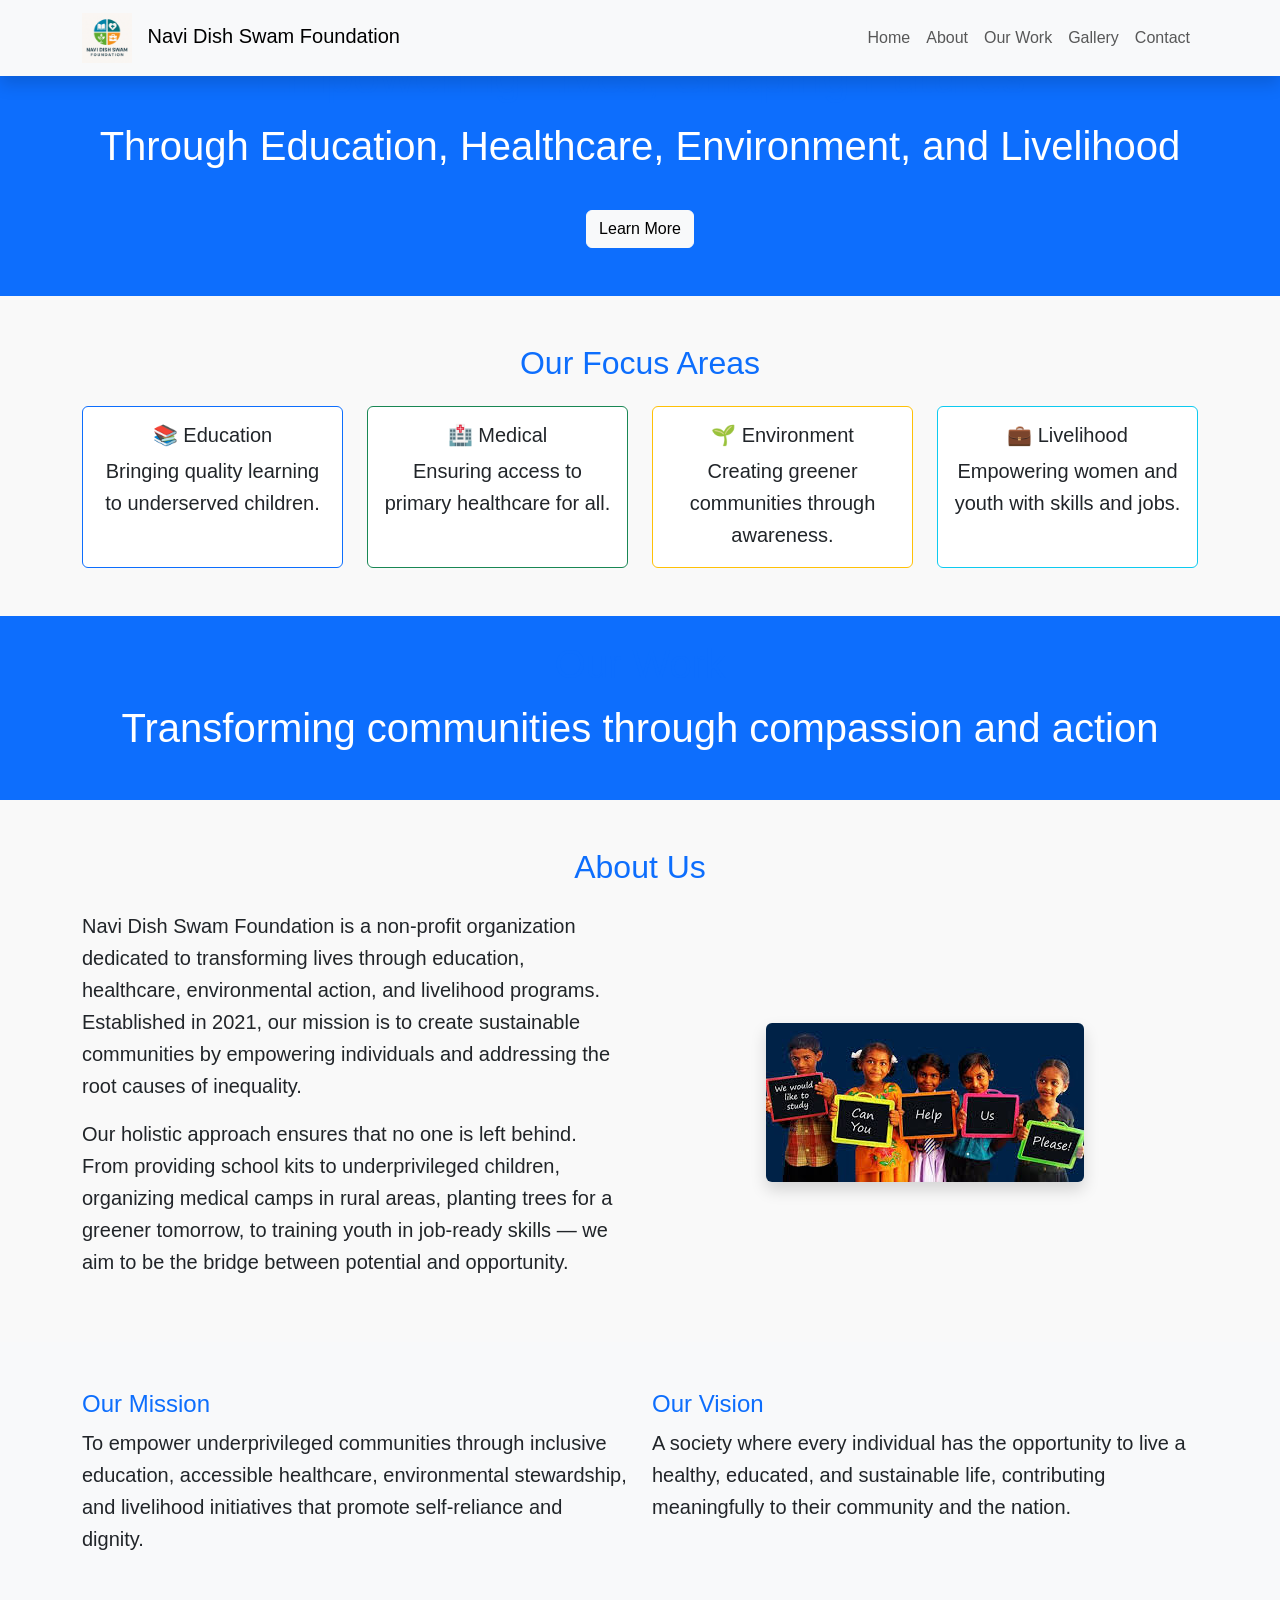
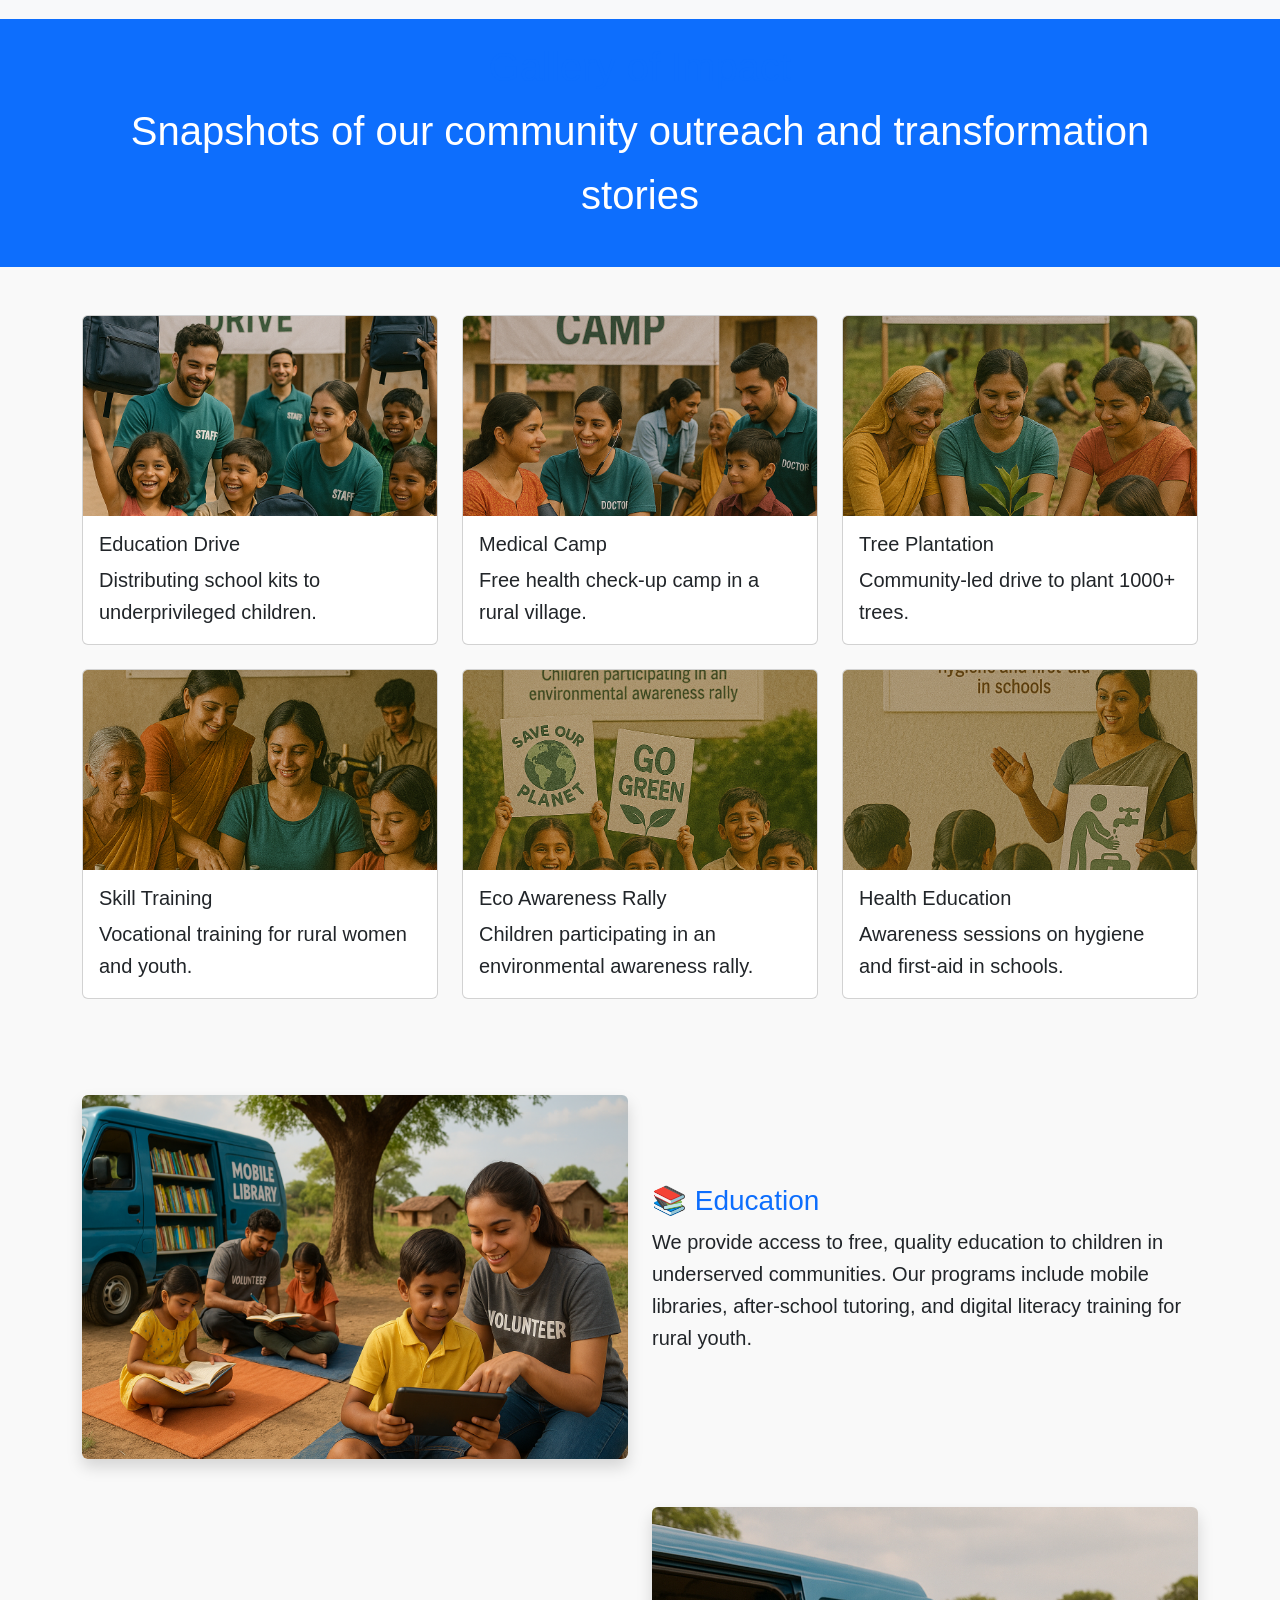
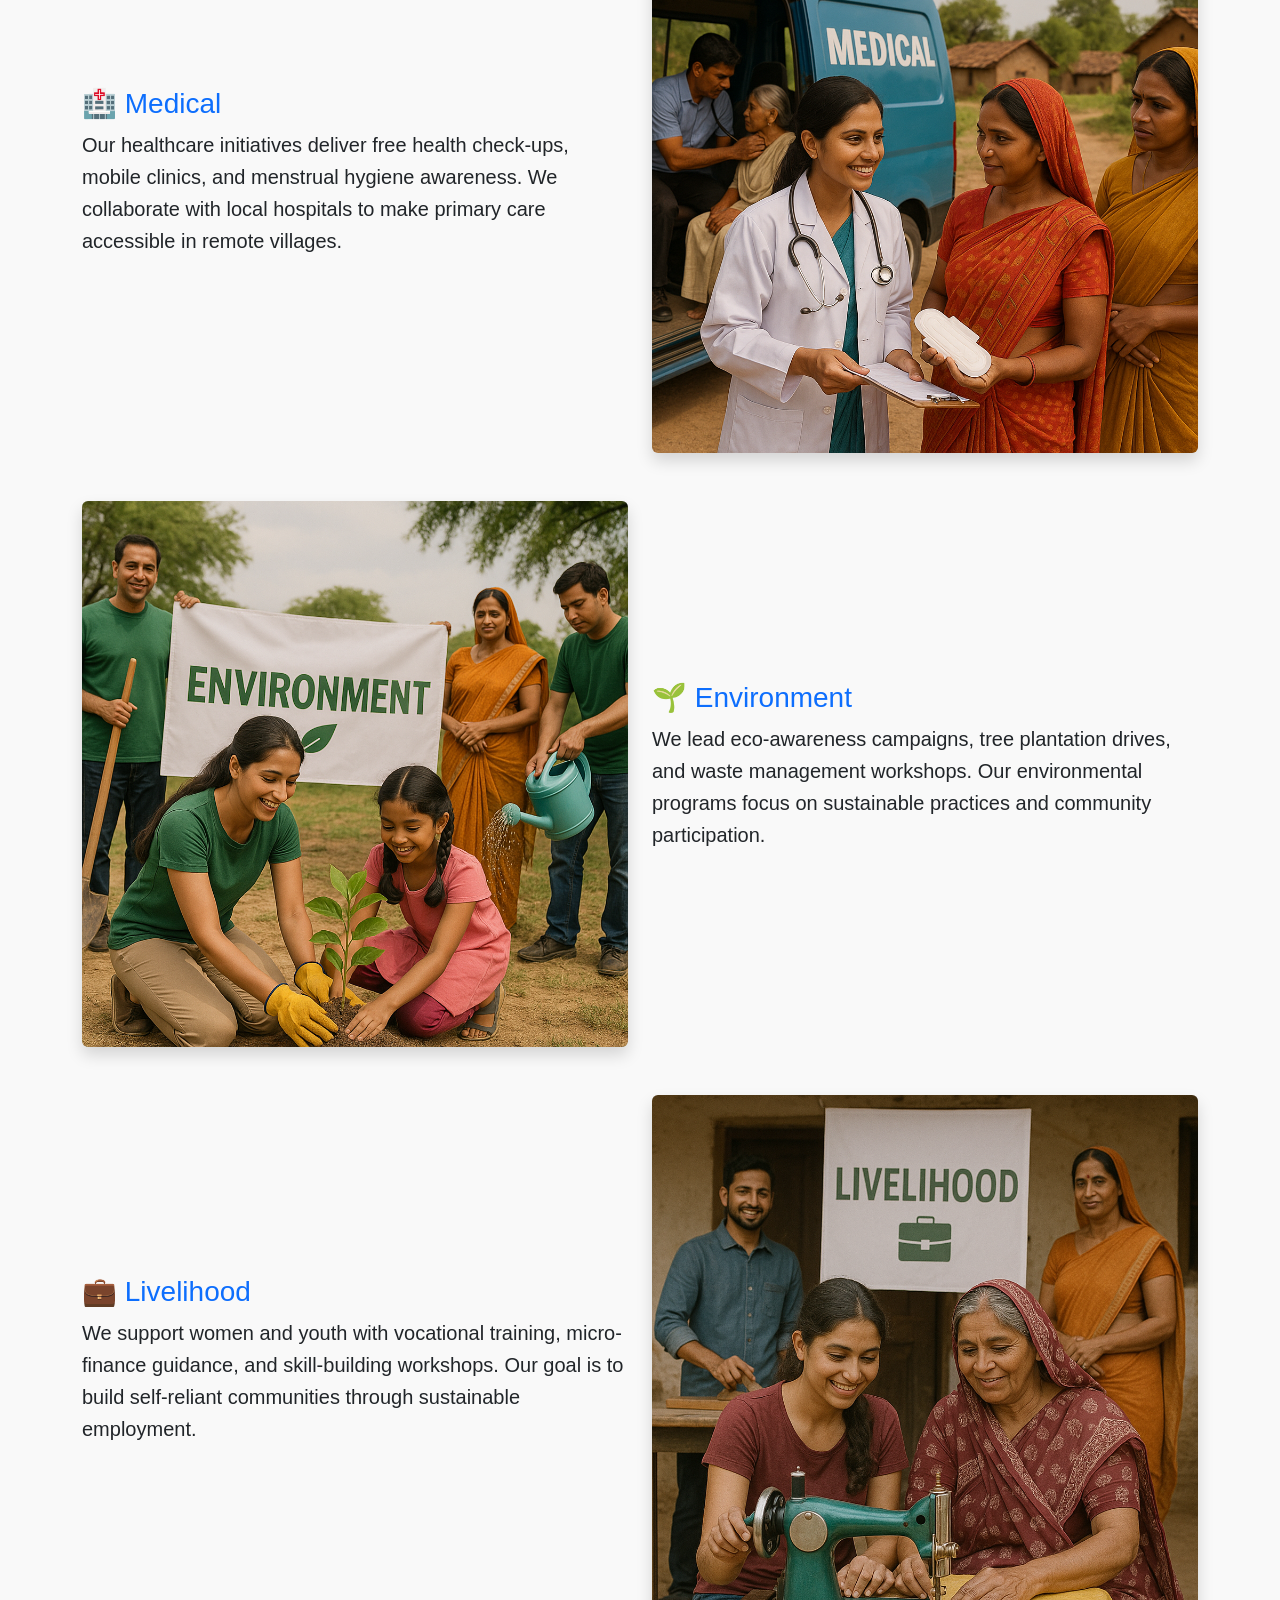
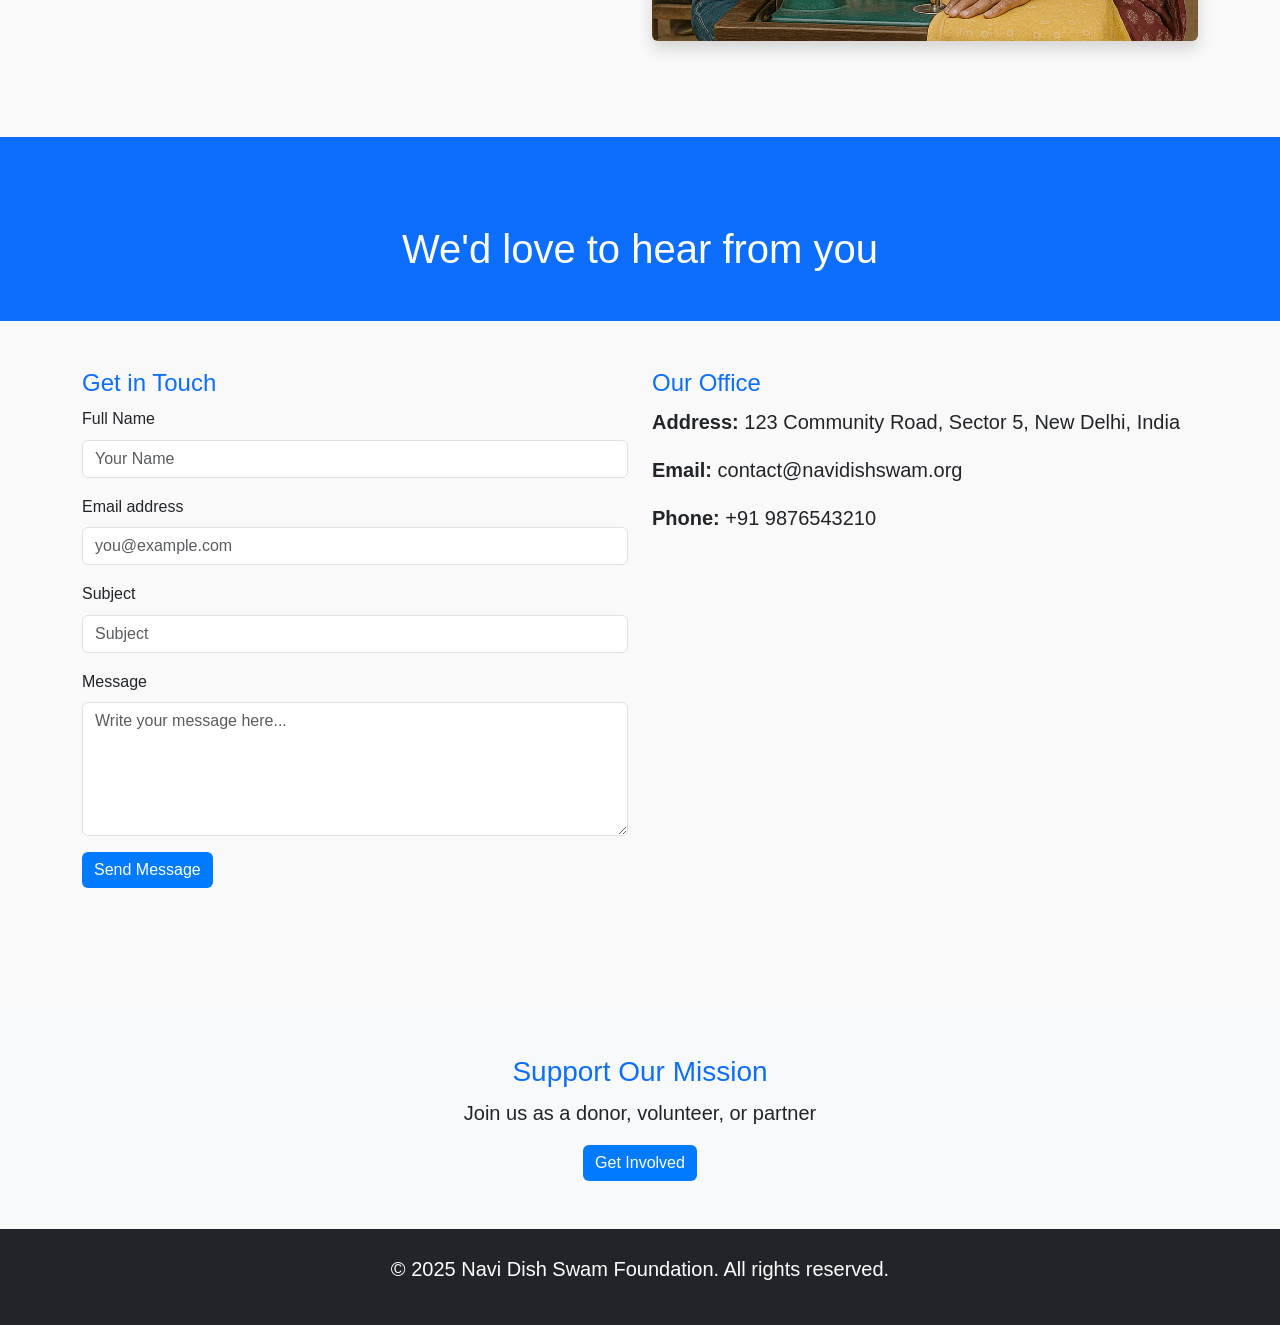
<file: NGO Website(Project)/index.html>
<!-- index.html -->
<!DOCTYPE html>
<html lang="en">
<head>
  <meta charset="UTF-8">
  <meta name="viewport" content="width=device-width, initial-scale=1">
  <title>Navi Dish Swam Foundation</title>
  <link rel="stylesheet" href="https://cdn.jsdelivr.net/npm/bootstrap@5.3.0/dist/css/bootstrap.min.css">
  <link rel="stylesheet" href="style.css">
</head>
<body>

  <!-- Navbar -->
  <nav class="navbar navbar-expand-lg navbar-light bg-light shadow" style="position: fixed; z-index: 1; width: 100%;">
    <div class="container">
      <a class="navbar-brand" href="#">
        <img src="assets/images/logo.png" alt="Navi Dish Logo" height="50">
        Navi Dish Swam Foundation
      </a>
      <button class="navbar-toggler" data-bs-toggle="collapse" data-bs-target="#navMenu">
        <span class="navbar-toggler-icon"></span>
      </button>
      <div class="collapse navbar-collapse" id="navMenu">
        <ul class="navbar-nav ms-auto">
          <li class="nav-item"><a class="nav-link" href="#home">Home</a></li>
          <li class="nav-item"><a class="nav-link" href="#about">About</a></li>
          <li class="nav-item"><a class="nav-link" href="#work">Our Work</a></li>
          <li class="nav-item"><a class="nav-link" href="#gallery">Gallery</a></li>
          <li class="nav-item"><a class="nav-link" href="#contact">Contact</a></li>
        </ul>
      </div>
    </div>
  </nav>

  <!-- Hero Section -->
  <header class="bg-primary text-white text-center py-5">
    <div class="container" id="home">
      <h1 class="display-5">Empowering Lives, Shaping Futures</h1>
      <p class="lead" style="font-size: 40px;">Through Education, Healthcare, Environment, and Livelihood</p>
      <a href="/" class="btn btn-light mt-3">Learn More</a>
    </div>
  </header>

  <!-- Sectors -->
  <section class="py-5">
    <div class="container text-center" id="work">
      <h2 class="mb-4">Our Focus Areas</h2>
      <div class="row g-4">
        <div class="col-md-3">
          <div class="card h-100 border-primary">
            <div class="card-body">
              <h5 class="card-title">📚 Education</h5>
              <p class="card-text">Bringing quality learning to underserved children.</p>
            </div>
          </div>
        </div>
        <div class="col-md-3">
          <div class="card h-100 border-success">
            <div class="card-body">
              <h5 class="card-title">🏥 Medical</h5>
              <p class="card-text">Ensuring access to primary healthcare for all.</p>
            </div>
          </div>
        </div>
        <div class="col-md-3">
          <div class="card h-100 border-warning">
            <div class="card-body">
              <h5 class="card-title">🌱 Environment</h5>
              <p class="card-text">Creating greener communities through awareness.</p>
            </div>
          </div>
        </div>
        <div class="col-md-3">
          <div class="card h-100 border-info">
            <div class="card-body">
              <h5 class="card-title">💼 Livelihood</h5>
              <p class="card-text">Empowering women and youth with skills and jobs.</p>
            </div>
          </div>
        </div>
      </div>
    </div>
  </section>

    <!-- Header -->
  <header class="bg-primary text-white text-center py-4">
    <div class="container">
      <h1>Our Work</h1>
      <p style="font-size: 40px;">Transforming communities through compassion and action</p>
    </div>
  </header>

    <section class="py-5" id="about">
    <div class="container">
      <h2 class="text-center mb-4">About Us</h2>
      <div class="row align-items-center">
        <div class="col-md-6">
          <p class="lead">
            Navi Dish Swam Foundation is a non-profit organization dedicated to transforming lives through education, healthcare, environmental action, and livelihood programs. Established in 2021, our mission is to create sustainable communities by empowering individuals and addressing the root causes of inequality.
          </p>
          <p>
            Our holistic approach ensures that no one is left behind. From providing school kits to underprivileged children, organizing medical camps in rural areas, planting trees for a greener tomorrow, to training youth in job-ready skills — we aim to be the bridge between potential and opportunity.
          </p>
        </div>
        <div class="col-md-6 text-center">
          <img src="assets/images/about-us.jpg" class="img-fluid rounded shadow" alt="About Us">
        </div>
      </div>
    </div>
  </section>

  <!-- Mission & Vision -->
  <section class="bg-light py-5">
    <div class="container">
      <div class="row">
        <div class="col-md-6">
          <h4>Our Mission</h4>
          <p>To empower underprivileged communities through inclusive education, accessible healthcare, environmental stewardship, and livelihood initiatives that promote self-reliance and dignity.</p>
        </div>
        <div class="col-md-6">
          <h4>Our Vision</h4>
          <p>A society where every individual has the opportunity to live a healthy, educated, and sustainable life, contributing meaningfully to their community and the nation.</p>
        </div>
      </div>
    </div>
  </section>

  <header class="bg-primary text-white text-center py-4">
  <div class="container">
    <h1>Gallery of Impact</h1>
    <p style="font-size: 40px;">Snapshots of our community outreach and transformation stories</p>
  </div>
</header>

<!-- Gallery Grid -->
<section class="py-5">
  <div class="container" id="gallery">
    <div class="row g-4">
      <!-- Image Item -->
      <div class="col-sm-6 col-md-4">
        <div class="card h-100">
          <img src="assets/images/gallery1.png" class="card-img-top" alt="Education Drive">
          <div class="card-body">
            <h5 class="card-title">Education Drive</h5>
            <p class="card-text">Distributing school kits to underprivileged children.</p>
          </div>
        </div>
      </div>

      <div class="col-sm-6 col-md-4">
        <div class="card h-100">
          <img src="assets/images/gallery2.png" class="card-img-top" alt="Medical Camp">
          <div class="card-body">
            <h5 class="card-title">Medical Camp</h5>
            <p class="card-text">Free health check-up camp in a rural village.</p>
          </div>
        </div>
      </div>

      <div class="col-sm-6 col-md-4">
        <div class="card h-100">
          <img src="assets/images/gallery3.png" class="card-img-top" alt="Tree Plantation">
          <div class="card-body">
            <h5 class="card-title">Tree Plantation</h5>
            <p class="card-text">Community-led drive to plant 1000+ trees.</p>
          </div>
        </div>
      </div>

      <div class="col-sm-6 col-md-4">
        <div class="card h-100">
          <img src="assets/images/gallery4.png" class="card-img-top" alt="Skill Training">
          <div class="card-body">
            <h5 class="card-title">Skill Training</h5>
            <p class="card-text">Vocational training for rural women and youth.</p>
          </div>
        </div>
      </div>

      <div class="col-sm-6 col-md-4">
        <div class="card h-100">
          <img src="assets/images/gallery5.png" class="card-img-top" alt="Eco Awareness Rally">
          <div class="card-body">
            <h5 class="card-title">Eco Awareness Rally</h5>
            <p class="card-text">Children participating in an environmental awareness rally.</p>
          </div>
        </div>
      </div>

      <div class="col-sm-6 col-md-4">
        <div class="card h-100">
          <img src="assets/images/gallery6.png" class="card-img-top" alt="Health Education">
          <div class="card-body">
            <h5 class="card-title">Health Education</h5>
            <p class="card-text">Awareness sessions on hygiene and first-aid in schools.</p>
          </div>
        </div>
      </div>
    </div>
  </div>
</section>

  <section class="py-5">
    <div class="container">

      <!-- Education -->
      <div class="row mb-5 align-items-center">
        <div class="col-md-6">
          <img src="assets/images/education.png" alt="Education" class="img-fluid rounded shadow">
        </div>
        <div class="col-md-6">
          <h3>📚 Education</h3>
          <p>We provide access to free, quality education to children in underserved communities. Our programs include mobile libraries, after-school tutoring, and digital literacy training for rural youth.</p>
        </div>
      </div>

      <!-- Medical -->
      <div class="row mb-5 align-items-center flex-md-row-reverse">
        <div class="col-md-6">
          <img src="assets/images/medical.png" alt="Medical" class="img-fluid rounded shadow">
        </div>
        <div class="col-md-6">
          <h3>🏥 Medical</h3>
          <p>Our healthcare initiatives deliver free health check-ups, mobile clinics, and menstrual hygiene awareness. We collaborate with local hospitals to make primary care accessible in remote villages.</p>
        </div>
      </div>

      <!-- Environment -->
      <div class="row mb-5 align-items-center">
        <div class="col-md-6">
          <img src="assets/images/enviroment.png" alt="Environment" class="img-fluid rounded shadow">
        </div>
        <div class="col-md-6">
          <h3>🌱 Environment</h3>
          <p>We lead eco-awareness campaigns, tree plantation drives, and waste management workshops. Our environmental programs focus on sustainable practices and community participation.</p>
        </div>
      </div>

      <!-- Livelihood -->
      <div class="row mb-5 align-items-center flex-md-row-reverse">
        <div class="col-md-6">
          <img src="assets/images/livelihood.png" alt="Livelihood" class="img-fluid rounded shadow">
        </div>
        <div class="col-md-6">
          <h3>💼 Livelihood</h3>
          <p>We support women and youth with vocational training, micro-finance guidance, and skill-building workshops. Our goal is to build self-reliant communities through sustainable employment.</p>
        </div>
      </div>
    </div>
  </section>

  <header class="bg-primary text-white text-center py-4">
  <div class="container">
    <h1>Contact Us</h1>
    <p style="font-size: 40px;">We'd love to hear from you</p>
  </div>
</header>

<!-- Contact Form Section -->
<section class="contact-section py-5">
  <div class="container" id="contact">
    <div class="row g-4">
      <div class="col-md-6">
        <h4>Get in Touch</h4>
        <form>
          <div class="mb-3">
            <label for="name" class="form-label">Full Name</label>
            <input type="text" id="name" class="form-control" placeholder="Your Name" required>
          </div>
          <div class="mb-3">
            <label for="email" class="form-label">Email address</label>
            <input type="email" id="email" class="form-control" placeholder="you@example.com" required>
          </div>
          <div class="mb-3">
            <label for="subject" class="form-label">Subject</label>
            <input type="text" id="subject" class="form-control" placeholder="Subject" required>
          </div>
          <div class="mb-3">
            <label for="message" class="form-label">Message</label>
            <textarea id="message" class="form-control" rows="5" placeholder="Write your message here..." required></textarea>
          </div>
          <button type="submit" class="btn btn-primary">Send Message</button>
        </form>
      </div>

      <div class="col-md-6">
        <h4>Our Office</h4>
        <p><strong>Address:</strong> 123 Community Road, Sector 5, New Delhi, India</p>
        <p><strong>Email:</strong> contact@navidishswam.org</p>
        <p><strong>Phone:</strong> +91 9876543210</p>
        <div class="ratio ratio-4x3 mt-3">
          <iframe
            src="https://www.google.com/maps/embed?pb=!1m18!1m12!1m3!1d14010.474956491356!2d77.2167212!3d28.6448004!2m3!1f0!2f0!3f0!3m2!1i1024!2i768!4f13.1!3m3!1m2!1s0x390ce39bb2f0d63b%3A0x1e409a939c6dcf41!2sConnaught%20Place%2C%20New%20Delhi!5e0!3m2!1sen!2sin!4v1683538900000!5m2!1sen!2sin"
            width="100%" height="100%" frameborder="0" style="border:0;" allowfullscreen=""></iframe>
        </div>
      </div>
    </div>
  </div>
</section>

  <!-- Call to Action -->
  <section class="bg-light py-5 text-center">
    <div class="container">
      <h3>Support Our Mission</h3>
      <p>Join us as a donor, volunteer, or partner</p>
      <a href="contact-section" class="btn btn-primary">Get Involved</a>
    </div>
  </section>

  <!-- Footer -->
  <footer class="bg-dark text-white text-center py-4">
    <div class="container">
      <p>&copy; 2025 Navi Dish Swam Foundation. All rights reserved.</p>
    </div>
  </footer>

  <script src="https://cdn.jsdelivr.net/npm/bootstrap@5.3.0/dist/js/bootstrap.bundle.min.js"></script>
</body>
</html>
</file>
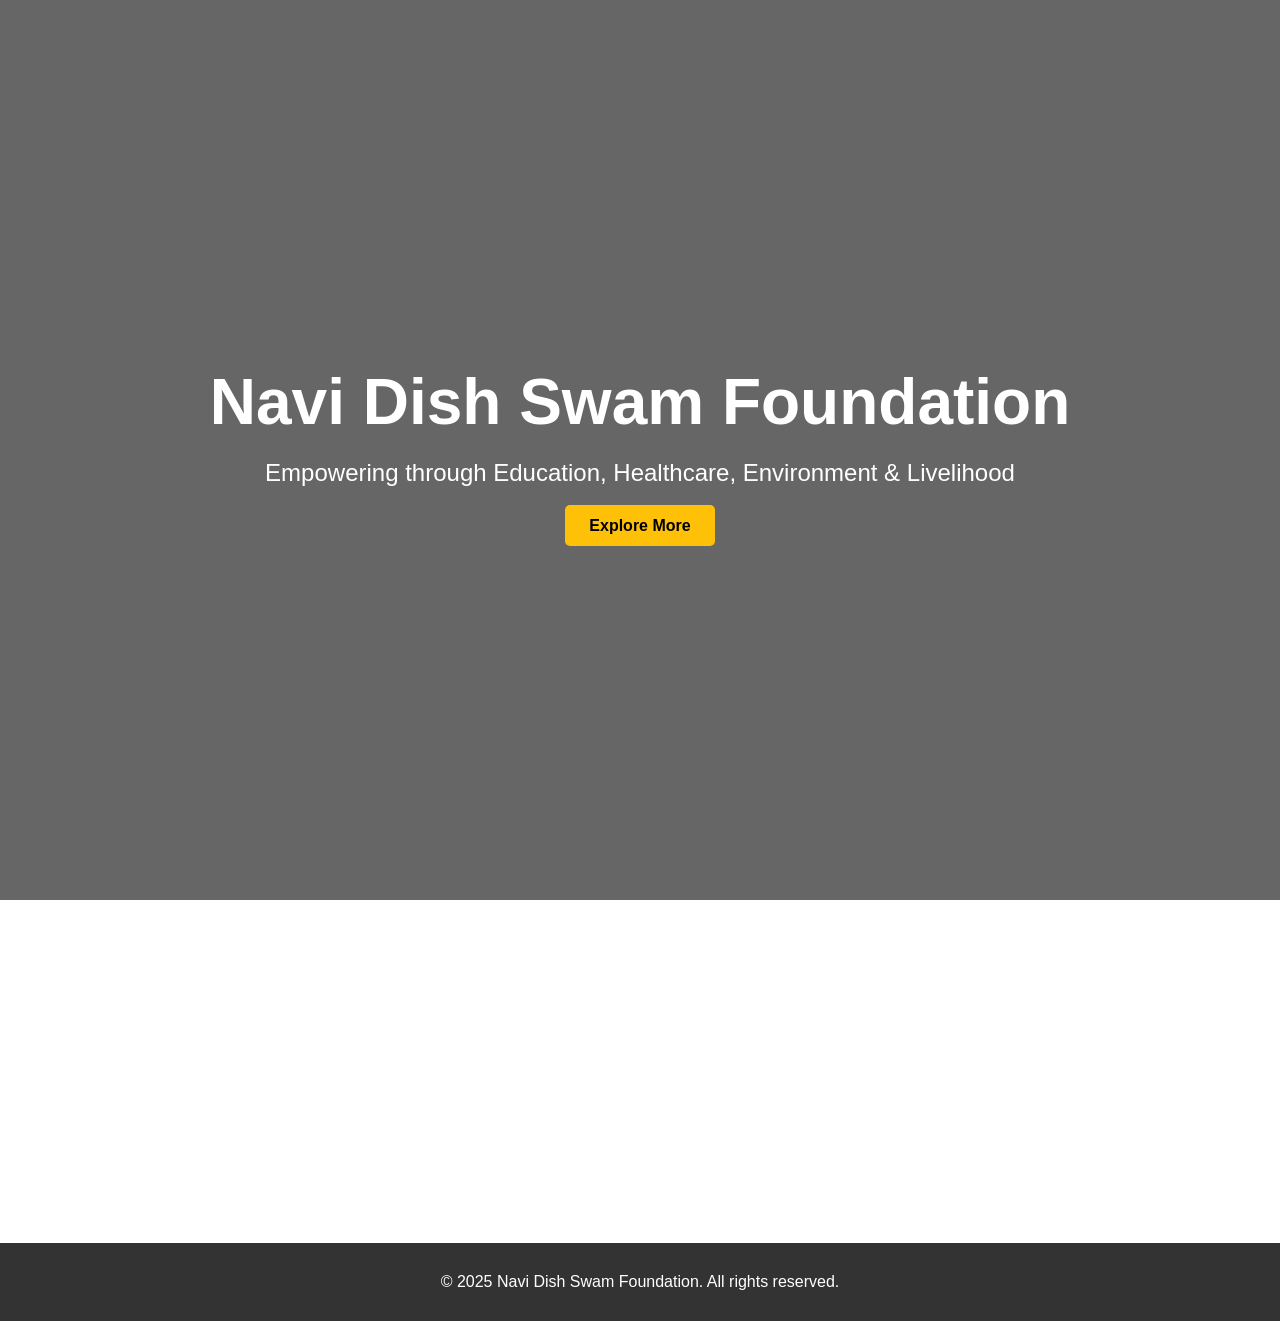
<file: aa.html>
<!DOCTYPE html>
<html lang="en">
<head>
  <meta charset="UTF-8" />
  <meta name="viewport" content="width=device-width, initial-scale=1.0" />
  <title>Navi Dish Swam Foundation</title>
  <link rel="stylesheet" href="https://cdnjs.cloudflare.com/ajax/libs/font-awesome/6.4.0/css/all.min.css">
  <link href="https://unpkg.com/aos@2.3.1/dist/aos.css" rel="stylesheet">
  <style>
    * {
      margin: 0;
      padding: 0;
      box-sizing: border-box;
      scroll-behavior: smooth;
    }
    body {
      font-family: 'Segoe UI', sans-serif;
      background-color: #fff;
      color: #222;
    }
    header {
      height: 100vh;
      background: url('https://images.unsplash.com/photo-1579546929518-9e396f3cc809') no-repeat center center/cover;
      display: flex;
      align-items: center;
      justify-content: center;
      text-align: center;
      color: white;
      position: relative;
    }
    header::after {
      content: "";
      position: absolute;
      top: 0;
      left: 0;
      width: 100%;
      height: 100%;
      background-color: rgba(0,0,0,0.6);
      z-index: 1;
    }
    .hero-content {
      position: relative;
      z-index: 2;
    }
    .hero-content h1 {
      font-size: 4rem;
      margin-bottom: 20px;
    }
    .hero-content p {
      font-size: 1.5rem;
      margin-bottom: 30px;
    }
    .hero-content a {
      text-decoration: none;
      background-color: #ffc107;
      padding: 12px 24px;
      color: #000;
      border-radius: 5px;
      font-weight: bold;
    }
    section {
      padding: 80px 20px;
      max-width: 1200px;
      margin: auto;
    }
    .section-title {
      font-size: 2.5rem;
      text-align: center;
      margin-bottom: 40px;
    }
    .about p {
      font-size: 1.2rem;
      line-height: 1.7;
      text-align: justify;
    }
    footer {
      background-color: #333;
      color: white;
      padding: 30px;
      text-align: center;
    }
  </style>
</head>
<body>
  <header>
    <div class="hero-content" data-aos="fade-up">
      <h1>Navi Dish Swam Foundation</h1>
      <p>Empowering through Education, Healthcare, Environment & Livelihood</p>
      <a href="#about">Explore More</a>
    </div>
  </header>

  <section id="about" class="about" data-aos="fade-up">
    <h2 class="section-title">About Us</h2>
    <p>
      Navi Dish Swam Foundation is a non-profit organization dedicated to improving the lives of underprivileged communities. We focus on critical areas like education, healthcare, environmental conservation, and sustainable livelihoods to create a holistic impact. Our mission is to empower individuals by giving them the tools and opportunities to lead dignified lives.
    </p>
  </section>

  <footer>
    <p>&copy; 2025 Navi Dish Swam Foundation. All rights reserved.</p>
  </footer>

  <script src="https://unpkg.com/aos@2.3.1/dist/aos.js"></script>
  <script>
    AOS.init();
  </script>
</body>
</html>
</file>
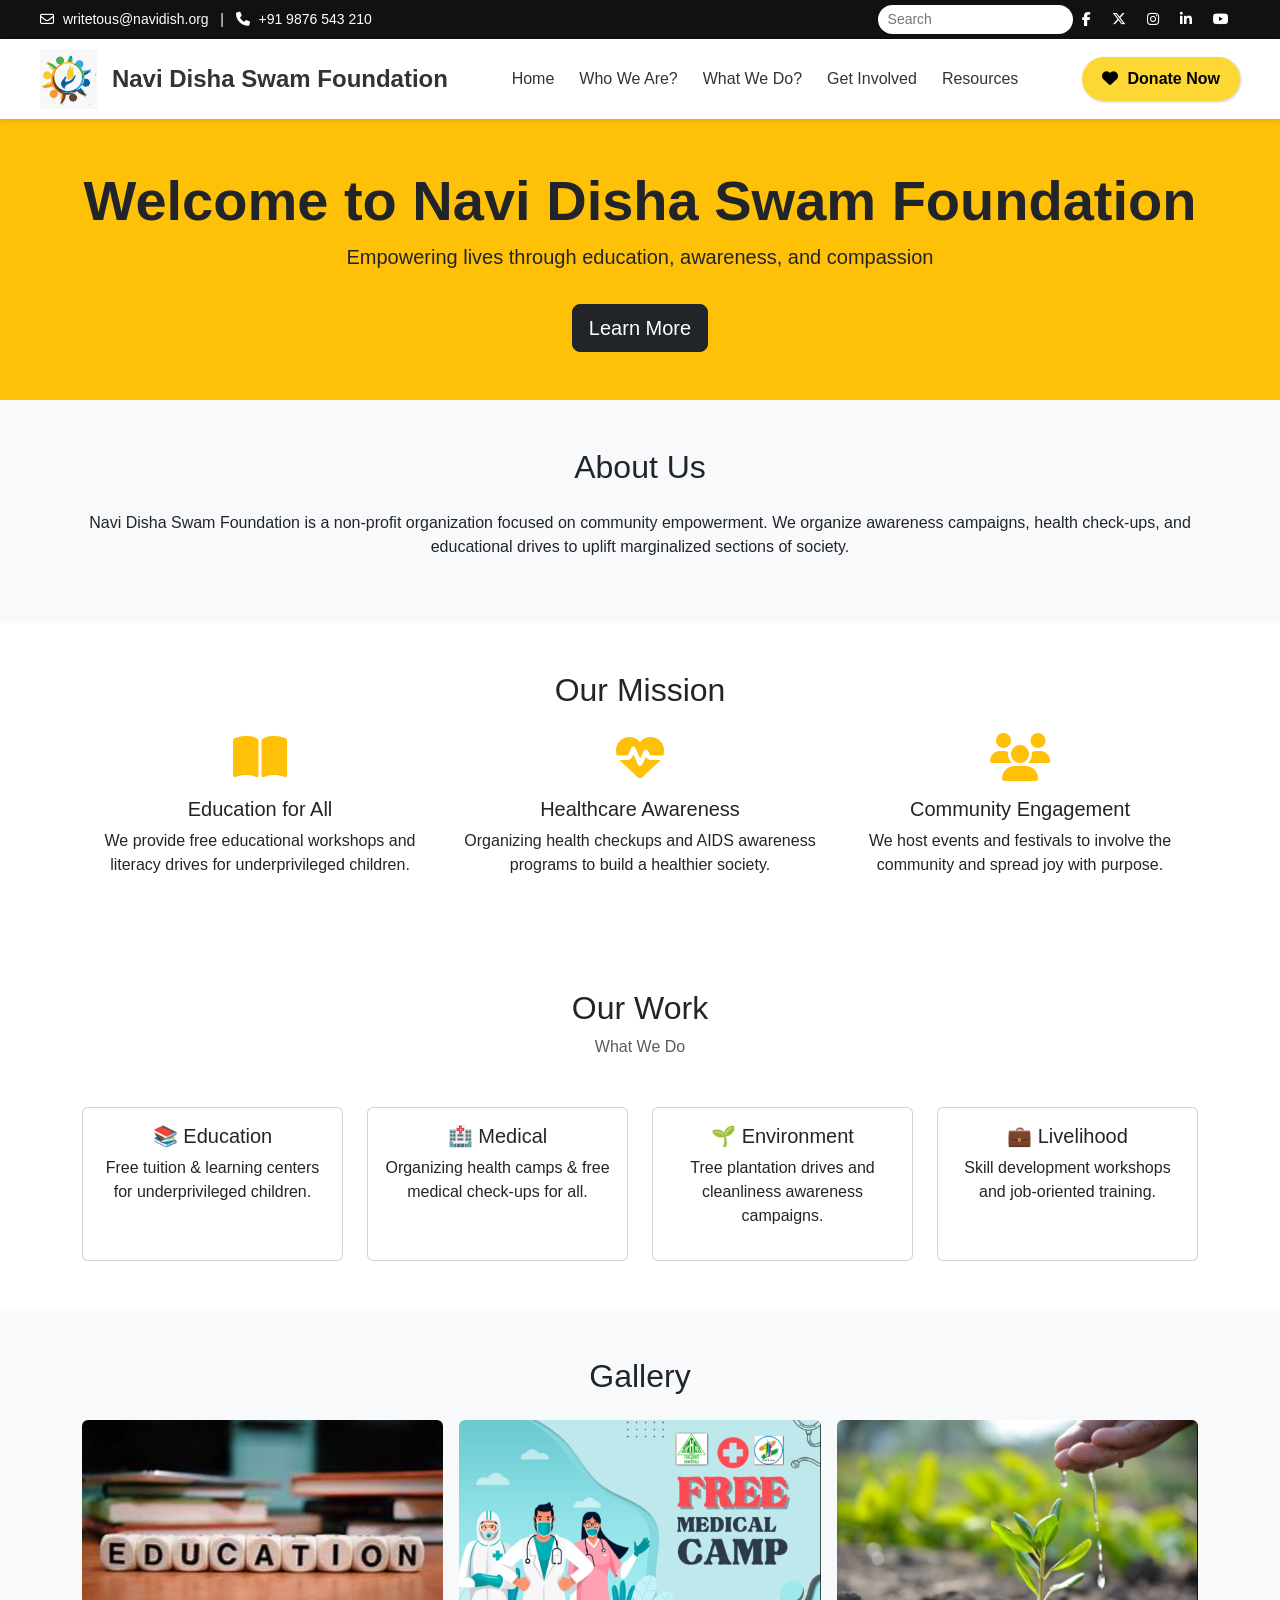
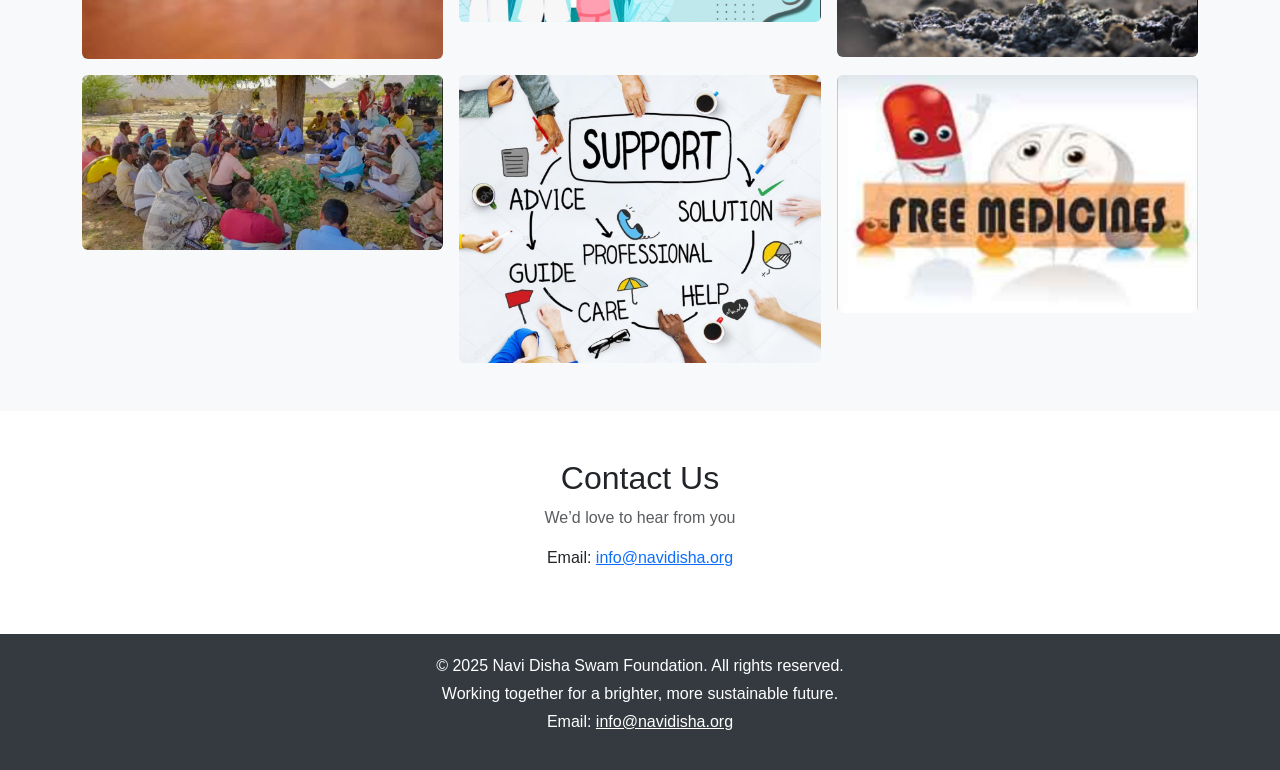
<file: website.html>
<!DOCTYPE html>
<html lang="en">
<head>
  <meta charset="UTF-8" />
  <meta name="viewport" content="width=device-width, initial-scale=1.0" />
  <title>Navi Disha Swam Foundation</title>
  <link href="https://cdn.jsdelivr.net/npm/bootstrap@5.3.2/dist/css/bootstrap.min.css" rel="stylesheet" />
  <link href="https://cdnjs.cloudflare.com/ajax/libs/font-awesome/6.5.0/css/all.min.css" rel="stylesheet" />
  <style>
    body {
      scroll-behavior: smooth;
      margin: 0;
      font-family: 'Segoe UI', sans-serif;
    }

    /* Top black bar */
    .top-bar {
      background: #111;
      color: #fff;
      padding: 5px 40px;
      display: flex;
      justify-content: space-between;
      align-items: center;
      font-size: 14px;
    }
    .top-bar-left i, .top-bar-right i {
      margin-right: 5px;
    }
    .top-bar-right a {
      color: #fff;
      margin: 0 6px;
      text-decoration: none;
    }

    /* Custom nav-bar */
    .nav-bar {
      display: flex;
      justify-content: space-between;
      align-items: center;
      padding: 10px 40px;
      background: #fff;
      box-shadow: 0 2px 5px rgba(0,0,0,0.1);
      position: sticky;
      top: 0;
      z-index: 1000;
    }
    .logo {
      display: flex;
      align-items: center;
      gap: 15px;
    }
    .logo img {
      height: 60px;
    }
    .logo-text {
      font-size: 24px;
      font-weight: bold;
      color: #333;
      font-family: 'Segoe UI', Tahoma, Geneva, Verdana, sans-serif;
      user-select: none;
    }
    .menu {
      display: flex;
      gap: 25px;
      font-weight: 500;
    }
    .menu a {
      text-decoration: none;
      color: #333;
    }
    .donate-btn {
      background: #fdd835;
      color: #000;
      padding: 10px 20px;
      border: none;
      font-weight: bold;
      border-radius: 30px;
      cursor: pointer;
      box-shadow: 1px 1px 3px rgba(0,0,0,0.2);
    }
    .donate-btn i {
      margin-right: 5px;
    }

    section {
      padding-top: 80px;
    }
    footer {
      background: #343a40;
      color: white;
      text-align: center;
      padding: 20px 0;
    }
  </style>
</head>
<body>

  <!-- Top Black Bar -->
  <div class="top-bar">
    <div class="top-bar-left">
      <i class="fa-regular fa-envelope"></i> writetous@navidish.org &nbsp; | &nbsp;
      <i class="fa-solid fa-phone"></i> +91 9876 543 210
    </div>
    <div class="top-bar-right">
      <input type="text" placeholder="Search" style="padding: 4px 10px; border-radius: 15px; border: none;" />
      <a href="#"><i class="fab fa-facebook-f"></i></a>
      <a href="#"><i class="fab fa-x-twitter"></i></a>
      <a href="#"><i class="fab fa-instagram"></i></a>
      <a href="#"><i class="fab fa-linkedin-in"></i></a>
      <a href="#"><i class="fab fa-youtube"></i></a>
    </div>
  </div>

  <!-- Custom Main Navigation -->
  <div class="nav-bar">
    <div class="logo">
      <img src="logo.gif" alt="Navi Disha Swam Foundation Logo" />
      <span class="logo-text">Navi Disha Swam Foundation</span>
    </div>
    <div class="menu">
      <a href="#hero">Home</a>
      <a href="#about">Who We Are?</a>
      <a href="#mission">What We Do?</a>
      <a href="#events">Get Involved</a>
      <a href="#gallery">Resources</a>
    </div>
    <button class="donate-btn"><i class="fa-solid fa-heart"></i> Donate Now</button>
  </div>

  <!-- Hero Section -->
  <section id="hero" class="bg-warning text-dark text-center py-5">
    <div class="container">
      <h1 class="display-4 fw-bold">Welcome to Navi Disha Swam Foundation</h1>
      <p class="lead">Empowering lives through education, awareness, and compassion</p>
      <a href="#about" class="btn btn-dark btn-lg mt-3">Learn More</a>
    </div>
  </section>

  <!-- About Section -->
  <section id="about" class="bg-light py-5">
    <div class="container">
      <h2 class="text-center mb-4">About Us</h2>
      <p class="text-center">
        Navi Disha Swam Foundation is a non-profit organization focused on community empowerment. We organize awareness campaigns, health check-ups, and educational drives to uplift marginalized sections of society.
      </p>
    </div>
  </section>

  <!-- Mission Section -->
  <section id="mission" class="py-5">
    <div class="container">
      <h2 class="text-center mb-4">Our Mission</h2>
      <div class="row g-4">
        <div class="col-md-4 text-center">
          <i class="fa-solid fa-book-open fa-3x mb-3 text-warning"></i>
          <h5>Education for All</h5>
          <p>We provide free educational workshops and literacy drives for underprivileged children.</p>
        </div>
        <div class="col-md-4 text-center">
          <i class="fa-solid fa-heart-pulse fa-3x mb-3 text-warning"></i>
          <h5>Healthcare Awareness</h5>
          <p>Organizing health checkups and AIDS awareness programs to build a healthier society.</p>
        </div>
        <div class="col-md-4 text-center">
          <i class="fa-solid fa-users fa-3x mb-3 text-warning"></i>
          <h5>Community Engagement</h5>
          <p>We host events and festivals to involve the community and spread joy with purpose.</p>
        </div>
      </div>
    </div>
  </section>
  <!-- Our Work Section -->

  <section id="work" class="py-5">
    <div class="container">
      <div class="text-center mb-5">
        <h2>Our Work</h2>
        <p class="text-muted">What We Do</p>
      </div>
      <div class="row g-4">
        <div class="col-md-6 col-lg-3">
          <div class="card h-100 text-center p-3">
            <h5>📚 Education</h5>
            <p>Free tuition & learning centers for underprivileged children.</p>
          </div>
        </div>
        <div class="col-md-6 col-lg-3">
          <div class="card h-100 text-center p-3">
            <h5>🏥 Medical</h5>
            <p>Organizing health camps & free medical check-ups for all.</p>
          </div>
        </div>
        <div class="col-md-6 col-lg-3">
          <div class="card h-100 text-center p-3">
            <h5>🌱 Environment</h5>
            <p>Tree plantation drives and cleanliness awareness campaigns.</p>
          </div>
        </div>
        <div class="col-md-6 col-lg-3">
          <div class="card h-100 text-center p-3">
            <h5>💼 Livelihood</h5>
            <p>Skill development workshops and job-oriented training.</p>
          </div>
        </div>
      </div>
    </div>
  </section>

  <!-- Gallery Section -->
   
   <section id="gallery" class="bg-light py-5">
    <div class="container">
      <h2 class="text-center mb-4">Gallery</h2>
      <div class="row g-3">
        <div class="col-md-4">
          <img src="image1.png" alt="Education" class="img-fluid rounded" />
        </div>
        <div class="col-md-4">
          <img src="image2.png" alt="Medical Camp" class="img-fluid rounded" />
        </div>
        <div class="col-md-4">
          <img src="image3.png" alt="Tree Plantation" class="img-fluid rounded" />
        </div>
        <div class="col-md-4">
          <img src="image4.png" alt="Livelihood Support" class="img-fluid rounded" />
        </div>
        <div class="col-md-4">
          <img src="image5.png" alt="Community Event" class="img-fluid rounded" />
        </div>
        <div class="col-md-4">
          <img src="image6.png" alt="Volunteers at Work" class="img-fluid rounded" />
        </div>
      </div>
    </div>
  </section>

  <!-- Contact Section -->

  <section id="contact" class="py-5 text-center">
    <div class="container">
      <h2>Contact Us</h2>
      <p class="text-muted">We’d love to hear from you</p>
      <p>Email: <a href="mailto:info@navidisha.org">info@navidisha.org</a></p>
    </div>
  </section>

  <!-- Footer -->

  <footer>
    <div>
      <p class="mb-1">&copy; 2025 Navi Disha Swam Foundation. All rights reserved.</p>
      <p class="mb-1">Working together for a brighter, more sustainable future.</p>
      <p>Email: <a href="mailto:info@navidisha.org" class="text-white text-decoration-underline">info@navidisha.org</a></p>
    </div>
  </footer>

</body>
</html>
</file>
<file: NGO Website(Project)/style.css>
/* General Styles */
body {
  font-family: 'poppins', sans-serif;
  line-height: 1.6;
  background-color: #f9f9f9;
}

.navbar-brand img {
  margin-right: 10px;
}

h1, h2, h3, h4 {
  color: #0d6efd;
}

p{
  font-size: 20px;
}

section {
  padding-top: 40px;
  padding-bottom: 40px;
}

footer {
  background-color: #343a40;
  color: #fff;
}

.card img {
  object-fit: cover;
  height: 200px;
}

/* Buttons */
.btn-primary {
  background-color: #007bff;
  border: none;
}

.btn-primary:hover {
  background-color: #0056b3;
}

/* Gallery Grid */
.gallery-img {
  height: 250px;
  object-fit: cover;
}
</file>
